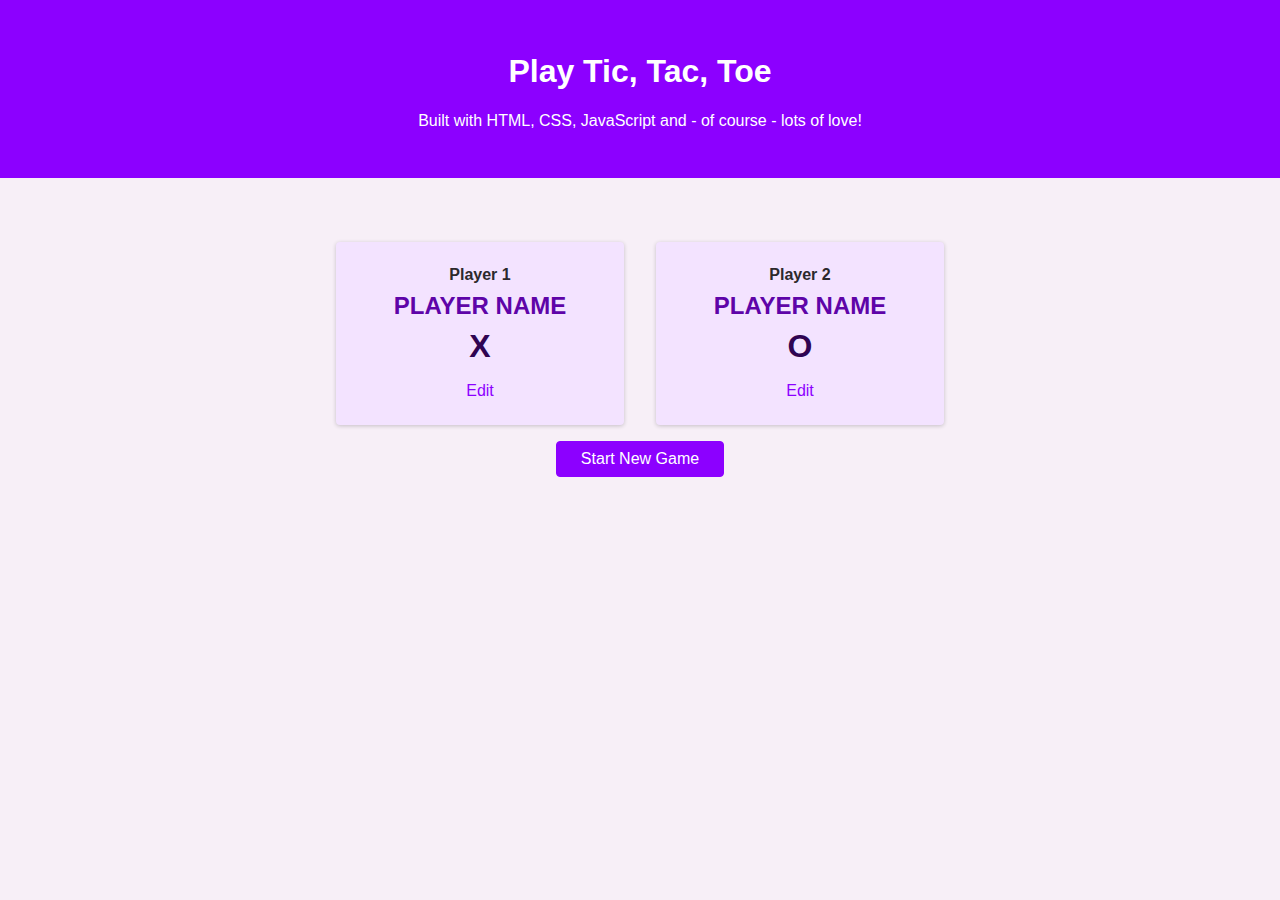
<file: Tic-Tac-Toe/index.html>
<!DOCTYPE html>
<html lang="en">
  <head>
    <meta charset="UTF-8" />
    <meta http-equiv="X-UA-Compatible" content="IE=edge" />
    <meta name="viewport" content="width=device-width, initial-scale=1.0" />
    <title>Tic Tac Toe</title>
    <link rel="preconnect" href="https://fonts.gstatic.com" />
    <link
      href="https://fonts.googleapis.com/css2?family=Open+Sans:wght@400;700&display=swap"
      rel="stylesheet"
    />
    <link rel="stylesheet" href="styles/styles.css" />
    <link rel="stylesheet" href="styles/overlays.css" />
    <link rel="stylesheet" href="styles/configuration.css" />
    <link rel="stylesheet" href="styles/game.css" />
    <script src="scripts/config.js" defer></script>
    <script src="scripts/game.js" defer></script>
    <script src="scripts/app.js" defer></script>
  </head>
  <body>
    <div id="backdrop"></div>
    <header id="main-header">
      <h1>Play Tic, Tac, Toe</h1>
      <p>Built with HTML, CSS, JavaScript and - of course - lots of love!</p>
    </header>
    <main>
      <aside class="modal" id="config-overlay">
        <h2>Choose your name</h2>

        <form>
          <div class="form-control">
            <label for="playername">Player name</label>
            <input type="text" name="playername" id="playername" required />
          </div>
          <p id="config-errors"></p>
          <div>
            <button type="reset" class="btn btn-alt" id="cancel-config-btn">
              Cancel
            </button>
            <button type="submit" class="btn">Confirm</button>
          </div>
        </form>
      </aside>
      <section id="game-configuration">
        <ol>
          <li>
            <article id="player-1-data">
              <h2>Player 1</h2>
              <h3>PLAYER NAME</h3>
              <p class="player-symbol">X</p>
              <button
                class="btn btn-alt"
                id="edit-player-1-btn"
                data-playerid="1"
              >
                Edit
              </button>
            </article>
          </li>
          <li>
            <article id="player-2-data">
              <h2>Player 2</h2>
              <h3>PLAYER NAME</h3>
              <p class="player-symbol">O</p>
              <button
                class="btn btn-alt"
                id="edit-player-2-btn"
                data-playerid="2"
              >
                Edit
              </button>
            </article>
          </li>
        </ol>
        <button class="btn" id="start-game-btn">Start New Game</button>
      </section>

      <section id="active-game">
        <article id="game-over">
          <h2>You won, <span id="winner-name">PLAYER NAME</span>!</h2>
          <p>Click "Start New Game" above, to start a new game!</p>
        </article>

        <p>It's your turn <span id="active-player-name">PLAYER NAME</span>!</p>
        <ol id="game-board">
          <li data-col="1" data-row="1"></li>
          <li data-col="2" data-row="1"></li>
          <li data-col="3" data-row="3"></li>

          <li data-col="1" data-row="2"></li>
          <li data-col="2" data-row="2"></li>
          <li data-col="3" data-row="2"></li>

          <li data-col="1" data-row="3"></li>
          <li data-col="2" data-row="3"></li>
          <li data-col="3" data-row="3"></li>
        </ol>
      </section>
    </main>
  </body>
</html>
</file>
<file: Tic-Tac-Toe/styles/styles.css>
body {
  margin: 0;
  font-family: 'Open-Sans', sans-serif;
  color: rgb(44, 41, 44);
  background-color: rgb(247, 239, 247);
}

#main-header {
  background-color: rgb(140, 0, 255);
  color: white;
  padding: 2rem 5%;
  text-align: center;
}

.btn {
  font: inherit;
  padding: 0.5rem 1.5rem;
  background-color: rgb(140, 0, 255);
  border: 1px solid rgb(140, 0, 255);
  color: white;
  border-radius: 4px;
  cursor: pointer;
}

.btn-alt {
  background-color: transparent;
  border-color: transparent;
  color: rgb(140, 0, 255);
}

.btn:hover {
  background-color: rgb(79, 10, 190);
  border-color: rgb(79, 10, 190);
}

.btn-alt:hover {
  background-color: rgb(230, 201, 252);
  border-color: transparent;
}
</file>
<file: Tic-Tac-Toe/styles/overlays.css>
.modal {
  position: fixed;
  top: 20%;
  left: 5%;
  width: 90%;
  background-color: white;
  padding: 1rem;
  border-radius: 6px;
  box-shadow: 0 2px 8px rgba(0, 0, 0, 0.2);
  display: none;
}

#backdrop {
  position: fixed;
  top: 0;
  left: 0;
  width: 100%;
  height: 100%;
  background-color: rgba(0, 0, 0, 0.7);
  display: none;
}

@media (min-width: 48rem) {
  .modal {
    left: calc(50% - 20rem);
    width: 40rem;
  }
}
</file>
<file: Tic-Tac-Toe/styles/configuration.css>
#config-overlay {
  text-align: center;
}

#config-overlay h2 {
  margin: 0.5rem 0;
}

.form-control {
  margin: 0.5rem 0;
}

.form-control label {
  display: block;
  margin-bottom: 0.5rem;
  font-weight: bold;
}

.form-control input {
  font: inherit;
  border: 1px solid rgb(204, 204, 204);
  width: 15rem;
  padding: 0.35rem;
}
.error label {
  border-color: rgb(136, 2, 2);
  color: rgb(136, 2, 2);
  background-color: rgb(253, 219, 219);
}
.error input {
  border-color: rgb(136, 2, 2);
  color: rgb(136, 2, 2);
  background-color: rgb(253, 219, 219);
}
#game-configuration {
  width: 90%;
  max-width: 40rem;
  margin: 3rem auto;
  text-align: center;
}

#game-configuration ol {
  list-style: none;
  margin: 0;
  padding: 0;
  display: flex;
}

#game-configuration li {
  margin: 1rem;
  padding: 1rem;
  width: 50%;
  background-color: rgb(243, 227, 255);
  border-radius: 4px;
  box-shadow: 0 1px 4px rgba(0, 0, 0, 0.2);
}

#game-configuration h2 {
  font-size: 1rem;
  margin: 0.5rem 0;
}

#game-configuration h3 {
  font-size: 1.5rem;
  margin: 0.5rem 0;
  color: rgb(94, 4, 168);
}

.player-symbol {
  font-size: 2rem;
  font-weight: bold;
  color: rgb(47, 4, 82);
  margin: 0.5rem 0;
}
</file>
<file: Tic-Tac-Toe/styles/game.css>
#active-game {
  text-align: center;
  margin: 2rem 0 5rem 0; /* top right bottom left */
  display: none;
}

#game-over {
  width: 90%;
  max-width: 40rem;
  margin: auto;
  padding: 1rem 2rem;
  background-color: rgb(50, 5, 87);
  color: white;
  box-shadow: 0 2px 8px rgba(0, 0, 0, 0.2);
  border-radius: 4px;
  display: none;
}

#game-over h2 {
  font-size: 2.5rem;
  margin: 0.5rem 0;
}

#active-player-name {
  font-weight: bold;
  color: rgb(50, 5, 87);
}

#game-board {
  list-style: none;
  margin: 1rem 0;
  padding: 0;
  display: grid;
  grid-template-columns: repeat(3, 6rem); /* 6rem 6rem 6rem */
  grid-template-rows: repeat(3, 6rem); /* 6rem 6rem 6rem */
  justify-content: center;
  gap: 0.5rem;
}

#game-board li {
  background-color: rgb(215, 187, 247);
  border-radius: 2px;
  cursor: pointer;
  display: flex;
  justify-content: center;
  align-items: center;
  font-size: 2.5rem;
  font-weight: bold;
}

#game-board li:hover {
  background-color: rgb(112, 13, 204);
}

#game-board li.disabled {
  background-color: rgb(112, 13, 204);
  color: white;
  cursor: default;
}
</file>
